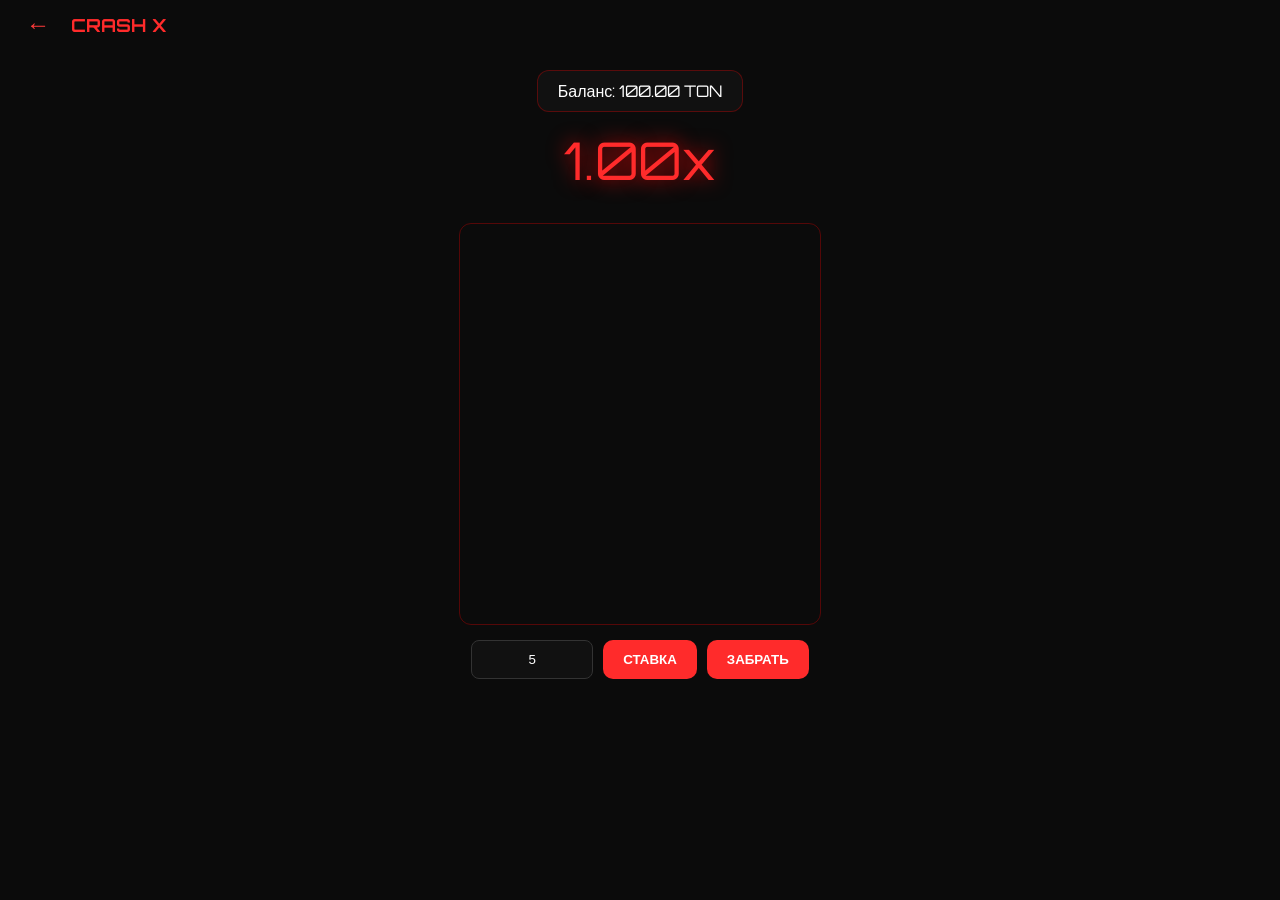
<file: app/crash.html>
<!DOCTYPE html>
<html lang="ru">
<head>
<meta charset="UTF-8">
<meta name="viewport" content="width=device-width, initial-scale=1.0">
<title>Crash Game Pro X</title>
<script src="https://telegram.org/js/telegram-web-app.js"></script>
<link href="https://fonts.googleapis.com/css2?family=Orbitron:wght@600;800&display=swap" rel="stylesheet">
<style>
body { margin:0; background:#0b0b0b; font-family:'Orbitron',sans-serif; color:#fff; overflow:hidden; }
.header { display:flex; align-items:center; padding:10px 20px; gap:15px; }
.back-btn { background:none; border:none; color:#ff3b3b; font-size:24px; cursor:pointer; }
.username { font-weight:bold; font-size:18px; color:#ff2b2b; }
.crash-container { display:flex; flex-direction:column; align-items:center; gap:15px; padding:20px; }

.balance-box { background:#111; padding:10px 20px; border-radius:12px; border:1px solid rgba(255,0,0,0.3);}
.multiplier { font-size:52px; color:#ff2b2b; text-shadow:0 0 20px rgba(255,0,0,0.8); }
.canvas-container { position:relative; width:360px; height:400px; overflow:hidden; border-radius:12px; border:1px solid rgba(255,0,0,0.3); }
canvas { position:absolute; left:0; top:0; }

#rocket { position:absolute; width:90px; left:50%; top:50%; transform:translate(-50%, -50%); z-index:10; pointer-events:none; filter: drop-shadow(0 0 20px rgba(255,50,50,0.7)); display:none; }

.history { display:flex; gap:6px; flex-wrap:wrap; justify-content:center; max-width:360px; }
.history-item { padding:4px 8px; border-radius:6px; font-size:12px; font-weight:bold; }
.h-red{ background:#3a0000; color:#ff4d4d; }
.h-orange{ background:#3a1f00; color:#ff9a2b; }
.h-green{ background:#003a0a; color:#2bff88; }

.bet-box { display:flex; gap:10px; }
.bet-input { width:100px; padding:10px; background:#111; border:1px solid #333; color:white; border-radius:8px; text-align:center; }
.crash-btn { padding:12px 20px; background:#ff2b2b; border:none; border-radius:10px; color:white; font-weight:bold; }

#countdown { position:absolute; top:50%; left:50%; transform:translate(-50%,-50%); font-size:80px; display:none; }
#winScreen { position:absolute; top:0; left:0; width:100%; height:100%; background:rgba(0,0,0,0.9); display:none; flex-direction:column; align-items:center; justify-content:center; z-index:50; }
.explosion { position:absolute; width:20px; height:20px; background:orange; border-radius:50%; }
</style>
</head>
<body>

<div class="app">
  <div class="header">
    <button class="back-btn" onclick="goBack()">←</button>
    <div class="username">CRASH X</div>
  </div>

  <div class="crash-container">
    <div class="balance-box">Баланс: <span id="balance">0</span> TON</div>
    <div class="multiplier" id="multiplier">1.00x</div>
    <div class="history" id="history"></div>

    <div class="canvas-container" id="gameArea">
      <canvas id="graph" width="360" height="400"></canvas>
      <img id="rocket" src="IMG_1059.png">
      <div id="countdown">3</div>

      <div id="winScreen">
        <div style="font-size:28px;margin-bottom:20px;">ВЫ ЗАБРАЛИ</div>
        <img src="IMG_1064.png" style="width:160px;margin-bottom:20px;">
        <div id="winAmount" style="font-size:32px;color:#2bff88;margin-bottom:25px;">0 TON</div>
        <button onclick="closeWinScreen()" class="crash-btn">ПРОДОЛЖИТЬ</button>
      </div>
    </div>

    <div class="bet-box">
      <input class="bet-input" id="bet" value="5">
      <button class="crash-btn" onclick="startCountdown()">СТАВКА</button>
      <button class="crash-btn" onclick="cashOut()">ЗАБРАТЬ</button>
    </div>
  </div>
</div>

<script>
const canvas=document.getElementById("graph");
const ctx=canvas.getContext("2d");
const rocket=document.getElementById("rocket");
const gameArea=document.getElementById("gameArea");

let gameRunning=false;
let animMultiplier=1;
let crashPoint=0;
let betAmount=0;
let points=[];
let cashedOut=false;
let canBet=true;

/* BALANCE */
function getBalance(){ return Number(localStorage.getItem("balance")||100); }
function addBalance(amount){ localStorage.setItem("balance", getBalance()+amount); updateBalanceUI();}
function subtractBalance(amount){ addBalance(-amount);}
function updateBalanceUI(){ document.getElementById("balance").innerText=getBalance().toFixed(2);}
updateBalanceUI();

/* HISTORY */
let crashHistory=[];
function addCrashHistory(value){ crashHistory.push(value); if(crashHistory.length>20) crashHistory.shift(); renderCrashHistory();}
function renderCrashHistory(){
  const historyEl=document.getElementById("history"); historyEl.innerHTML="";
  crashHistory.forEach(v=>{
    const item=document.createElement("div");
    item.classList.add("history-item");
    if(v<1.5)item.classList.add("h-red");
    else if(v<3)item.classList.add("h-orange");
    else item.classList.add("h-green");
    item.innerText=v.toFixed(2)+"x";
    historyEl.appendChild(item);
  });
}

/* COUNTDOWN + одна ставка */
function startCountdown(){
  if(!canBet) return; 
  canBet=false;

  betAmount=Number(document.getElementById("bet").value);
  if(betAmount<=0 || betAmount>getBalance()){ alert("Недостаточно баланса"); canBet=true; return; }
  subtractBalance(betAmount);

  let count=3;
  const cd=document.getElementById("countdown");
  cd.style.display="block";
  cd.innerText=count;

  let interval=setInterval(()=>{
    count--;
    if(count<=0){
      clearInterval(interval);
      cd.style.display="none";
      rocket.style.display="block";
      startGame();
    } else {
      cd.innerText=count;
    }
  },1000);
}

/* GAME */
function generateCrash(){ return Math.pow(1-Math.random(),-1.5); }

function startGame(){
  animMultiplier=1;
  crashPoint=generateCrash();
  points=[];
  gameRunning=true;
  cashedOut=false;
  requestAnimationFrame(animate);
}

function animate(){
  if(!gameRunning) return;

  animMultiplier*=1.007; 
  points.push(animMultiplier);
  if(points.length>canvas.width) points.shift();

  ctx.clearRect(0,0,canvas.width,canvas.height);
  ctx.beginPath();
  ctx.moveTo(0, canvas.height - points[0]*30);
  for(let i=0;i<points.length;i++){
    let x=i*(canvas.width/points.length);
    let y=canvas.height - points[i]*30;
    ctx.lineTo(x,y);
  }
  ctx.strokeStyle="red";
  ctx.lineWidth=3;
  ctx.stroke();

  let stretch = 1 + Math.sin(animMultiplier*2)*0.05;
  let squash = 1 - Math.sin(animMultiplier*2)*0.05;
  let shakeX = (Math.random()-0.5)*4;
  let shakeY = (Math.random()-0.5)*4;

  rocket.style.transform =
    `translate(-50%, -50%) translate(${shakeX}px, ${shakeY}px)
     scale(${stretch}, ${squash}) rotate(${Math.min(animMultiplier*4, 25)}deg)`;

  document.getElementById("multiplier").innerText = animMultiplier.toFixed(2)+"x";

  if(animMultiplier>=crashPoint){
    explode();
    endGame();
    return;
  }

  requestAnimationFrame(animate);
}

/* EXPLOSION */
function explode(){
  rocket.style.display="none";

  for(let i=0;i<25;i++){
    let div=document.createElement("div");
    div.className="explosion";
    div.style.left="50%";
    div.style.top="50%";
    gameArea.appendChild(div);

    let angle=Math.random()*Math.PI*2;
    let speed=Math.random()*5+2;

    let x=0; let y=0;
    function move(){
      x+=Math.cos(angle)*speed;
      y+=Math.sin(angle)*speed;
      div.style.transform=`translate(${x}px,${y}px)`;
      div.style.opacity-=0.03;
      if(div.style.opacity<=0) div.remove();
      else requestAnimationFrame(move);
    }
    div.style.opacity=1;
    move();
  }
}

/* CASH OUT */
function cashOut(){
  if(!gameRunning || cashedOut) return;

  cashedOut=true;
  const win=betAmount*animMultiplier;
  addBalance(win);

  document.getElementById("winAmount").innerText =
    win.toFixed(2) + " TON";

  document.getElementById("winScreen").style.display="flex";
}

/* CLOSE WIN */
function closeWinScreen(){
  document.getElementById("winScreen").style.display="none";
}

/* END GAME */
function endGame(){
  gameRunning=false;
  document.getElementById("multiplier").innerText="CRASH";
  addCrashHistory(animMultiplier);
  canBet=true;
}

/* BACK */
function goBack(){ window.location.href="index.html"; }
</script>

</body>
</html>
</file>
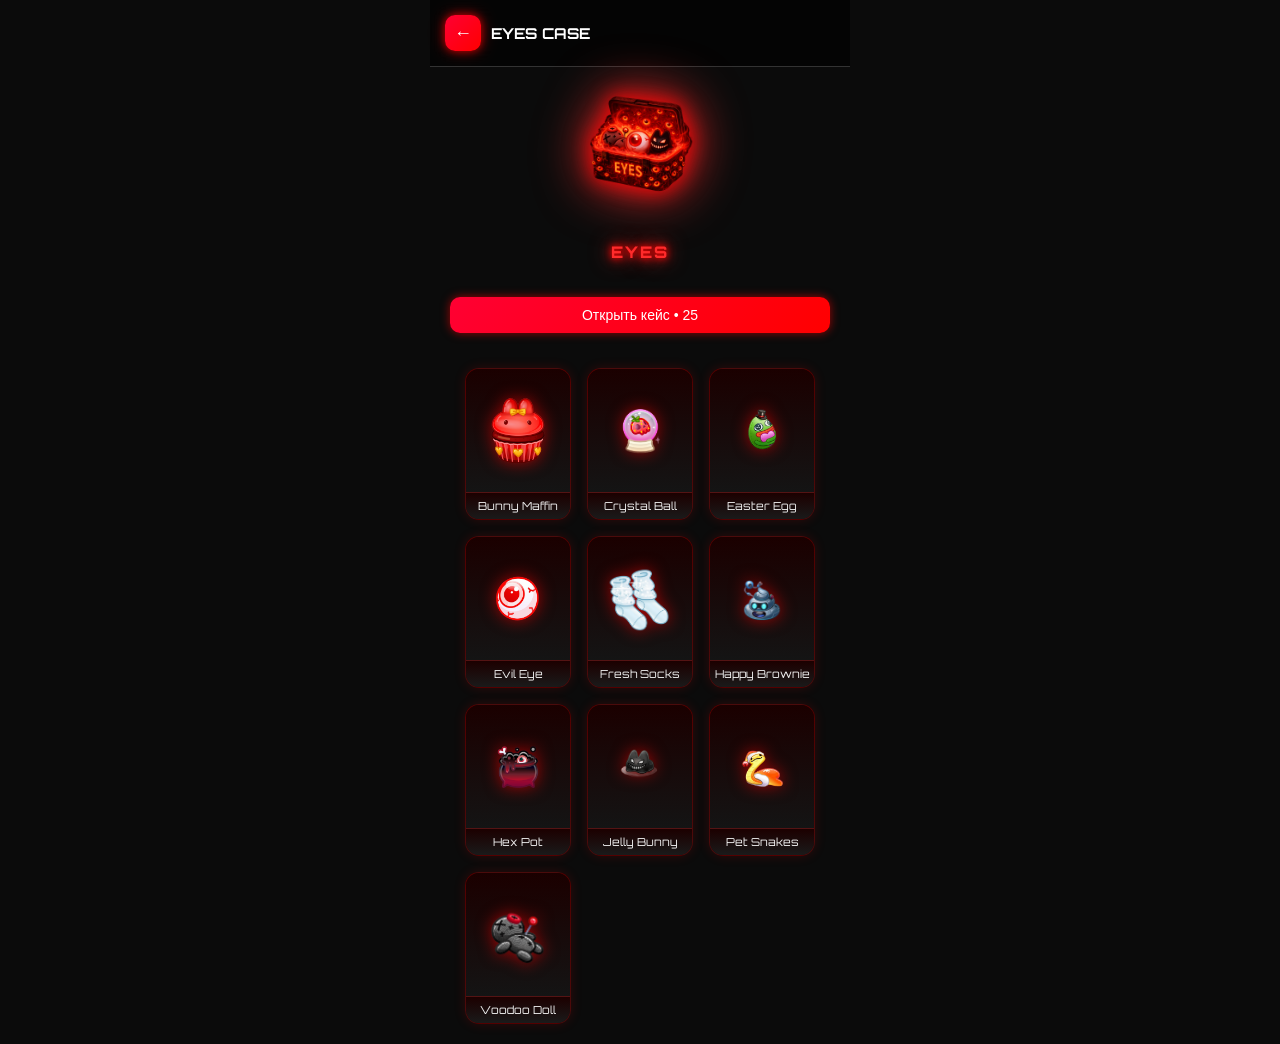
<file: casesscreen/eyes.html>
<!DOCTYPE html>
<html lang="ru">

<head>

<meta charset="UTF-8">
<meta name="viewport" content="width=device-width, initial-scale=1.0">

<title>Eyes Case</title>

<script src="https://telegram.org/js/telegram-web-app.js"></script>

<link rel="stylesheet" href="../style/style.css">

<link href="https://fonts.googleapis.com/css2?family=Orbitron:wght@600;800&display=swap" rel="stylesheet">

<style>

body{
background:#0b0b0b;
font-family:'Orbitron',sans-serif;
color:#fff;
}

/* SCREEN */

.case-screen{
display:flex;
flex-direction:column;
align-items:center;
gap:25px;
padding:20px;
}

/* CASE */

.case-area{
position:relative;
height:120px;
display:flex;
align-items:center;
justify-content:center;
}

.case-open{
transition:0.5s;
}

.case-open.active{
transform:scale(1.4);
opacity:0;
}

/* ROULETTE */

.roulette-container{
position:absolute;
width:100%;
max-width:350px;
overflow:hidden;
border:2px solid #2a0000;
border-radius:10px;
background:#111;
height:90px;
display:none;
box-shadow:0 0 15px rgba(255,0,0,0.25);
}

.pointer{
position:absolute;
top:-10px;
left:50%;
transform:translateX(-50%);
font-size:20px;
color:#ff2b2b;
z-index:5;
}

.roulette{
display:flex;
gap:10px;
padding:10px;
transition:4s cubic-bezier(.1,.7,.1,1);
}

.item{
min-width:70px;
max-width:70px;
height:70px;
background:#1a0000;
border-radius:10px;
display:flex;
align-items:center;
justify-content:center;
border:1px solid rgba(255,0,0,0.25);
box-shadow:0 0 6px rgba(255,0,0,0.2);
}

.item img{
width:55px;
filter:drop-shadow(0 0 5px rgba(255,0,0,0.6));
}

/* NFT GRID */

.case-items{
display:grid;
grid-template-columns:repeat(3,1fr);
gap:16px;
margin-top:10px;
width:100%;
max-width:350px;
}

/* CARD */

.case-item{
background:linear-gradient(180deg,#1a0000,#0f0f0f);
border-radius:14px;
border:1px solid rgba(255,0,0,0.25);
overflow:hidden;
display:flex;
flex-direction:column;
align-items:center;
position:relative;

box-shadow:
0 0 12px rgba(255,0,0,0.15),
inset 0 0 8px rgba(255,0,0,0.1);
}

/* MIRROR SHINE */

.case-item::after{
content:"";
position:absolute;
top:0;
left:-120%;
width:60%;
height:100%;
background:linear-gradient(
120deg,
transparent,
rgba(255,255,255,0.18),
transparent
);
transform:skewX(-20deg);
animation:shine 4s linear infinite;
}

@keyframes shine{

0%{left:-120%;}
60%{left:120%;}
100%{left:120%;}

}

/* IMAGE */

.case-item-img{
padding:14px;
display:flex;
justify-content:center;
align-items:center;
height:95px;
width:100%;
background:linear-gradient(180deg,#1b0000,#141414);
}

.case-item-img img{
width:70px;
filter:drop-shadow(0 0 8px rgba(255,0,0,0.6));
}

/* NAME */

.case-item-name{
width:100%;
background:linear-gradient(180deg,#1c0000,#1a1a1a);
font-size:11px;
padding:6px 4px;
text-align:center;
border-top:1px solid rgba(255,0,0,0.25);
color:#f2f2f2;
}

/* WIN POPUP */

.win-popup{
position:fixed;
top:0;
left:0;
width:100%;
height:100%;
display:flex;
align-items:center;
justify-content:center;
background:rgba(0,0,0,0.88);
backdrop-filter:blur(6px);
opacity:0;
pointer-events:none;
transition:0.25s;
}

.win-popup.active{
opacity:1;
pointer-events:auto;
}

/* BOX */

.win-box{
display:flex;
flex-direction:column;
align-items:center;
gap:18px;
background:linear-gradient(180deg,#160000,#0c0c0c);
padding:32px 28px;
border-radius:18px;
border:1px solid rgba(255,0,0,0.45);
box-shadow:
0 0 40px rgba(255,0,0,0.45),
inset 0 0 15px rgba(255,0,0,0.2);
animation:popupShow .35s ease;
}

.win-title{
font-size:16px;
letter-spacing:1px;
color:#ff3b3b;
text-shadow:0 0 8px rgba(255,0,0,0.6);
}

/* WIN CARD */

.win-card{
width:160px;
display:flex;
flex-direction:column;
align-items:center;
border-radius:14px;
overflow:hidden;
background:linear-gradient(180deg,#1a0000,#101010);
border:1px solid rgba(255,0,0,0.35);
box-shadow:
0 0 30px rgba(255,0,0,0.55),
inset 0 0 10px rgba(255,0,0,0.2);
animation:itemReveal .4s ease;
}

.win-card-img{
width:100%;
height:120px;
display:flex;
align-items:center;
justify-content:center;
background:linear-gradient(180deg,#1b0000,#141414);
}

.win-card-img img{
width:90px;
filter:drop-shadow(0 0 12px rgba(255,0,0,0.9));
}

.win-card-name{
width:100%;
padding:8px;
font-size:12px;
text-align:center;
background:linear-gradient(180deg,#1c0000,#1a1a1a);
border-top:1px solid rgba(255,0,0,0.35);
}

/* BUTTON */

.win-btn{
margin-top:5px;
padding:10px 22px;
background:linear-gradient(180deg,#ff3b3b,#b40000);
border:none;
border-radius:10px;
font-family:'Orbitron',sans-serif;
font-size:12px;
color:white;
cursor:pointer;
box-shadow:0 0 12px rgba(255,0,0,0.7);
transition:.2s;
}

.win-btn:hover{
transform:scale(1.05);
box-shadow:0 0 18px rgba(255,0,0,1);
}

/* ANIMATIONS */

@keyframes popupShow{
0%{transform:scale(.75);opacity:0;}
100%{transform:scale(1);opacity:1;}
}

@keyframes itemReveal{
0%{transform:scale(.6);opacity:0;}
100%{transform:scale(1);opacity:1;}
}

.open-btn:disabled{
opacity:0.5;
cursor:not-allowed;
}

</style>

</head>

<body>

<div class="app">

<div class="header">
<button class="back-btn" onclick="goBack()">←</button>
<div class="username">EYES CASE</div>
</div>

<div class="case-screen">

<div class="case-area">

<img id="caseImg" src="../CasesPhoto/IMG_0788.png" class="case-img case-open">

<div class="roulette-container" id="rouletteContainer">
<div class="pointer">▼</div>
<div class="roulette" id="roulette"></div>
</div>

</div>

<div class="case-title">EYES</div>

<button class="open-btn" id="openBtn" onclick="openCase()">
Открыть кейс • 25
</button>

<div class="case-items">

<div class="case-item"><div class="case-item-img"><img src="../nft/eyes-nft/bunny-maffin.png"></div><div class="case-item-name">Bunny Maffin</div></div>
<div class="case-item"><div class="case-item-img"><img src="../nft/eyes-nft/crystall-ball.png"></div><div class="case-item-name">Crystal Ball</div></div>
<div class="case-item"><div class="case-item-img"><img src="../nft/eyes-nft/easter-egg.png"></div><div class="case-item-name">Easter Egg</div></div>
<div class="case-item"><div class="case-item-img"><img src="../nft/eyes-nft/evil-eye.png"></div><div class="case-item-name">Evil Eye</div></div>
<div class="case-item"><div class="case-item-img"><img src="../nft/eyes-nft/fresh-socks.png"></div><div class="case-item-name">Fresh Socks</div></div>
<div class="case-item"><div class="case-item-img"><img src="../nft/eyes-nft/happy-brownie.png"></div><div class="case-item-name">Happy Brownie</div></div>
<div class="case-item"><div class="case-item-img"><img src="../nft/eyes-nft/hex-potjpg.png"></div><div class="case-item-name">Hex Pot</div></div>
<div class="case-item"><div class="case-item-img"><img src="../nft/eyes-nft/jelly-bunny.png"></div><div class="case-item-name">Jelly Bunny</div></div>
<div class="case-item"><div class="case-item-img"><img src="../nft/eyes-nft/pet-snakes.png"></div><div class="case-item-name">Pet Snakes</div></div>
<div class="case-item"><div class="case-item-img"><img src="../nft/eyes-nft/voodoo-doll.png"></div><div class="case-item-name">Voodoo Doll</div></div>

</div>

</div>

</div>

<div class="win-popup" id="winPopup">

<div class="win-box">

<div class="win-title">YOU WON</div>

<div id="winItem"></div>

<button class="win-btn" onclick="closeWin()">Забрать</button>

</div>

</div>

<script src="../app/app.js"></script>

<script>

const tg = window.Telegram.WebApp
tg.expand()

function goBack(){

if(spinning) return

window.location.href="../index.html"

}

const items=[

{name:"Bunny Maffin",img:"../nft/eyes-nft/bunny-maffin.png"},
{name:"Crystal Ball",img:"../nft/eyes-nft/crystall-ball.png"},
{name:"Easter Egg",img:"../nft/eyes-nft/easter-egg.png"},
{name:"Evil Eye",img:"../nft/eyes-nft/evil-eye.png"},
{name:"Fresh Socks",img:"../nft/eyes-nft/fresh-socks.png"},
{name:"Happy Brownie",img:"../nft/eyes-nft/happy-brownie.png"},
{name:"Hex Pot",img:"../nft/eyes-nft/hex-potjpg.png"},
{name:"Jelly Bunny",img:"../nft/eyes-nft/jelly-bunny.png"},
{name:"Pet Snakes",img:"../nft/eyes-nft/pet-snakes.png"},
{name:"Voodoo Doll",img:"../nft/eyes-nft/voodoo-doll.png"}

]

const casePrice=25
let spinning=false

function openCase(){

if(spinning) return
if(!payForCase(casePrice)) return

spinning=true

const caseImg=document.getElementById("caseImg")
const roulette=document.getElementById("roulette")
const container=document.getElementById("rouletteContainer")
const btn=document.getElementById("openBtn")

btn.disabled=true
caseImg.classList.add("active")

setTimeout(()=>{

container.style.display="block"
roulette.innerHTML=""
roulette.style.transform="translateX(0px)"

for(let i=0;i<50;i++){

const rand=items[Math.floor(Math.random()*items.length)]

const item=document.createElement("div")
item.className="item"

item.innerHTML=`<img src="${rand.img}">`
item.dataset.name=rand.name
item.dataset.img=rand.img

roulette.appendChild(item)

}

const winIndex=35+Math.floor(Math.random()*5)
const offset=winIndex*80

setTimeout(()=>{
roulette.style.transform="translateX(-"+offset+"px)"
},100)

setTimeout(()=>{

const winItem=roulette.children[winIndex].dataset.name
const winImg=roulette.children[winIndex].dataset.img

document.getElementById("winItem").innerHTML = `
<div class="win-card">
<div class="win-card-img">
<img src="${winImg}">
</div>
<div class="win-card-name">
${winItem}
</div>
</div>
`

document.getElementById("winPopup").classList.add("active")

},4200)

},500)

}

function closeWin(){

document.getElementById("winPopup").classList.remove("active")

const caseImg=document.getElementById("caseImg")
const roulette=document.getElementById("roulette")
const container=document.getElementById("rouletteContainer")
const btn=document.getElementById("openBtn")

caseImg.classList.remove("active")
container.style.display="none"
roulette.innerHTML=""

btn.disabled=false
spinning=false

}

</script>

</body>
</html>
</file>
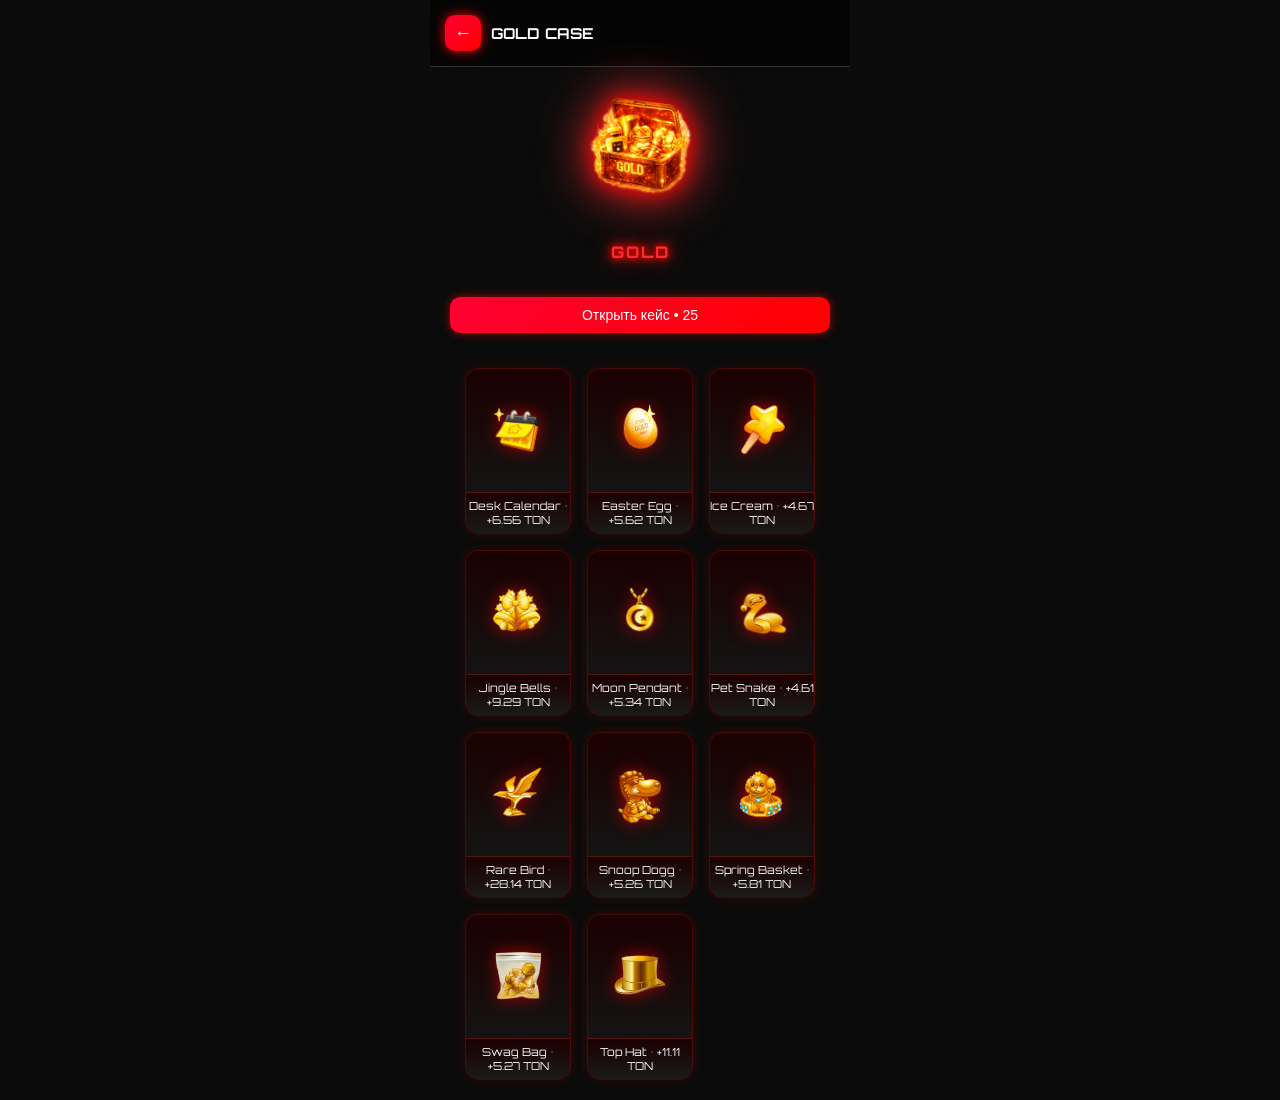
<file: casesscreen/gold.html>
<!DOCTYPE html>
<html lang="ru">

<head>

<meta charset="UTF-8">
<meta name="viewport" content="width=device-width, initial-scale=1.0">

<title>GOLD Case</title>

<script src="https://telegram.org/js/telegram-web-app.js"></script>

<link rel="stylesheet" href="../style/style.css">

<link href="https://fonts.googleapis.com/css2?family=Orbitron:wght@600;800&display=swap" rel="stylesheet">

<style>

body{
background:#0b0b0b;
font-family:'Orbitron',sans-serif;
}

.case-screen{
display:flex;
flex-direction:column;
align-items:center;
gap:25px;
padding:20px;
}

.case-area{
position:relative;
height:120px;
display:flex;
align-items:center;
justify-content:center;
}

.case-open{
transition:0.5s;
}

.case-open.active{
transform:scale(1.4);
opacity:0;
}

.roulette-container{
position:absolute;
width:100%;
max-width:350px;
overflow:hidden;
border:2px solid #2a0000;
border-radius:10px;
background:#111;
height:90px;
display:none;
box-shadow:0 0 15px rgba(255,0,0,0.25);
}

.pointer{
position:absolute;
top:-10px;
left:50%;
transform:translateX(-50%);
font-size:20px;
color:#ff2b2b;
z-index:5;
}

.roulette{
display:flex;
gap:10px;
padding:10px;
transition:4s cubic-bezier(.1,.7,.1,1);
}

.item{
min-width:70px;
max-width:70px;
height:70px;
background:#1a0000;
border-radius:10px;
display:flex;
align-items:center;
justify-content:center;
border:1px solid rgba(255,0,0,0.25);
box-shadow:0 0 6px rgba(255,0,0,0.2);
}

.item img{
width:55px;
filter:drop-shadow(0 0 5px rgba(255,0,0,0.6));
}

.case-items{
display:grid;
grid-template-columns:repeat(3,1fr);
gap:16px;
margin-top:10px;
width:100%;
max-width:350px;
}

.case-item{
background:linear-gradient(180deg,#1a0000,#0f0f0f);
border-radius:14px;
border:1px solid rgba(255,0,0,0.25);
overflow:hidden;
display:flex;
flex-direction:column;
align-items:center;
position:relative;

box-shadow:
0 0 12px rgba(255,0,0,0.15),
inset 0 0 8px rgba(255,0,0,0.1);
}

.case-item::after{
content:"";
position:absolute;
top:0;
left:-120%;
width:60%;
height:100%;
background:linear-gradient(
120deg,
transparent,
rgba(255,255,255,0.18),
transparent
);
transform:skewX(-20deg);
animation:shine 4s linear infinite;
}

@keyframes shine{
0%{ left:-120%; }
60%{ left:120%; }
100%{ left:120%; }
}

.case-item-img{
padding:14px;
display:flex;
justify-content:center;
align-items:center;
height:95px;
width:100%;
background:linear-gradient(180deg,#1b0000,#141414);
}

.case-item-img img{
width:70px;
height:auto;
filter:drop-shadow(0 0 8px rgba(255,0,0,0.6));
}

.case-item-name{
width:100%;
background:linear-gradient(180deg,#1c0000,#1a1a1a);
font-size:11px;
padding:6px 4px;
text-align:center;
border-top:1px solid rgba(255,0,0,0.25);
color:#f2f2f2;
}

.win-popup{
position:fixed;
top:0;
left:0;
width:100%;
height:100%;
background:rgba(0,0,0,0.8);
display:flex;
align-items:center;
justify-content:center;
opacity:0;
pointer-events:none;
transition:0.3s;
}

.win-popup.active{
opacity:1;
pointer-events:auto;
}

.win-box{
background:#111;
border-radius:14px;
padding:30px;
text-align:center;
border:1px solid rgba(255,0,0,0.4);
box-shadow:0 0 20px rgba(255,0,0,0.4);
}

.win-item img{
width:90px;
margin:10px 0;
filter:drop-shadow(0 0 10px rgba(255,0,0,0.8));
}

.open-btn:disabled{
opacity:0.5;
cursor:not-allowed;
}

</style>

</head>

<body>

<div class="app">

<div class="header">

<button class="back-btn" onclick="goBack()">←</button>

<div class="username">
GOLD CASE
</div>

</div>

<div class="case-screen">

<div class="case-area">

<img id="caseImg" src="../CasesPhoto/IMG_0802.png" class="case-img case-open">

<div class="roulette-container" id="rouletteContainer">

<div class="pointer">▼</div>

<div class="roulette" id="roulette"></div>

</div>

</div>

<div class="case-title">
GOLD
</div>

<button class="open-btn" id="openBtn" onclick="openCase()">
Открыть кейс • 25
</button>

<div class="case-items">

<div class="case-item"><div class="case-item-img"><img src="../nft/gold-nft/Desk-Calendar.png"></div><div class="case-item-name">Desk Calendar • +6.56 TON</div></div>
<div class="case-item"><div class="case-item-img"><img src="../nft/gold-nft/Easter-Egg.png"></div><div class="case-item-name">Easter Egg • +5.62 TON</div></div>
<div class="case-item"><div class="case-item-img"><img src="../nft/gold-nft/Ice-Cream.png"></div><div class="case-item-name">Ice Cream • +4.67 TON</div></div>
<div class="case-item"><div class="case-item-img"><img src="../nft/gold-nft/Jingle-Bells.png"></div><div class="case-item-name">Jingle Bells • +9.29 TON</div></div>
<div class="case-item"><div class="case-item-img"><img src="../nft/gold-nft/Moon-Pendant.png"></div><div class="case-item-name">Moon Pendant • +5.34 TON</div></div>
<div class="case-item"><div class="case-item-img"><img src="../nft/gold-nft/Pet-Snake.png"></div><div class="case-item-name">Pet Snake • +4.61 TON</div></div>
<div class="case-item"><div class="case-item-img"><img src="../nft/gold-nft/Rare-Bird.png"></div><div class="case-item-name">Rare Bird • +28.14 TON</div></div>
<div class="case-item"><div class="case-item-img"><img src="../nft/gold-nft/Snoop-Dogg.png"></div><div class="case-item-name">Snoop Dogg • +5.26 TON</div></div>
<div class="case-item"><div class="case-item-img"><img src="../nft/gold-nft/Spring-Basket.png"></div><div class="case-item-name">Spring Basket • +5.81 TON</div></div>
<div class="case-item"><div class="case-item-img"><img src="../nft/gold-nft/Swag-Bag.png"></div><div class="case-item-name">Swag Bag • +5.27 TON</div></div>
<div class="case-item"><div class="case-item-img"><img src="../nft/gold-nft/Top-Hat.png"></div><div class="case-item-name">Top Hat • +11.11 TON</div></div>

</div>

</div>

</div>

<div class="win-popup" id="winPopup">

<div class="win-box">

<div>🎉 Вам выпало</div>

<div class="win-item" id="winItem"></div>

<button class="open-btn" onclick="closeWin()">Забрать</button>

</div>

</div>

<script src="../app/app.js"></script>

<script>

const tg = window.Telegram.WebApp
tg.expand()

function goBack(){

if(spinning){
showNotice("Кейс уже открывается")
return
}

window.location.href="../index.html"

}

const items=[

{name:"Pet Snake",img:"../nft/gold-nft/Pet-Snake.png",weight:7.5},
{name:"Ice Cream",img:"../nft/gold-nft/Ice-Cream.png",weight:7.2},
{name:"Swag Bag",img:"../nft/gold-nft/Swag-Bag.png",weight:6.5},
{name:"Moon Pendant",img:"../nft/gold-nft/Moon-Pendant.png",weight:6.3},
{name:"Snoop Dogg",img:"../nft/gold-nft/Snoop-Dogg.png",weight:6.4},
{name:"Easter Egg",img:"../nft/gold-nft/Easter-Egg.png",weight:5.8},
{name:"Spring Basket",img:"../nft/gold-nft/Spring-Basket.png",weight:5.4},
{name:"Desk Calendar",img:"../nft/gold-nft/Desk-Calendar.png",weight:4.6},
{name:"Jingle Bells",img:"../nft/gold-nft/Jingle-Bells.png",weight:3.2},
{name:"Top Hat",img:"../nft/gold-nft/Top-Hat.png",weight:2.2},
{name:"Rare Bird",img:"../nft/gold-nft/Rare-Bird.png",weight:0.8}

]

function getRandomItem(){

let totalWeight=0

items.forEach(i=>{
totalWeight+=i.weight
})

let random=Math.random()*totalWeight

for(let item of items){

if(random<item.weight){
return item
}

random-=item.weight

}

}

const casePrice=25
let spinning=false

function openCase(){

if(spinning) return
if(!payForCase(casePrice)) return

spinning=true

const caseImg=document.getElementById("caseImg")
const roulette=document.getElementById("roulette")
const container=document.getElementById("rouletteContainer")
const btn=document.getElementById("openBtn")

btn.disabled=true
caseImg.classList.add("active")

setTimeout(()=>{

container.style.display="block"
roulette.innerHTML=""
roulette.style.transform="translateX(0px)"

for(let i=0;i<50;i++){

const rand=getRandomItem()

const item=document.createElement("div")
item.className="item"

item.innerHTML=`<img src="${rand.img}">`
item.dataset.name=rand.name
item.dataset.img=rand.img

roulette.appendChild(item)

}

const winIndex=35+Math.floor(Math.random()*5)
const offset=winIndex*80

setTimeout(()=>{
roulette.style.transform="translateX(-"+offset+"px)"
},100)

setTimeout(()=>{

const winItem=roulette.children[winIndex].dataset.name
const winImg=roulette.children[winIndex].dataset.img

document.getElementById("winItem").innerHTML=
`<img src="${winImg}"><br>${winItem}`

document.getElementById("winPopup").classList.add("active")

},4200)

},500)

}

function closeWin(){

document.getElementById("winPopup").classList.remove("active")

const caseImg=document.getElementById("caseImg")
const roulette=document.getElementById("roulette")
const container=document.getElementById("rouletteContainer")
const btn=document.getElementById("openBtn")

caseImg.classList.remove("active")
container.style.display="none"
roulette.innerHTML=""

btn.disabled=false
spinning=false

}

</script>

</body>
</html>
</file>
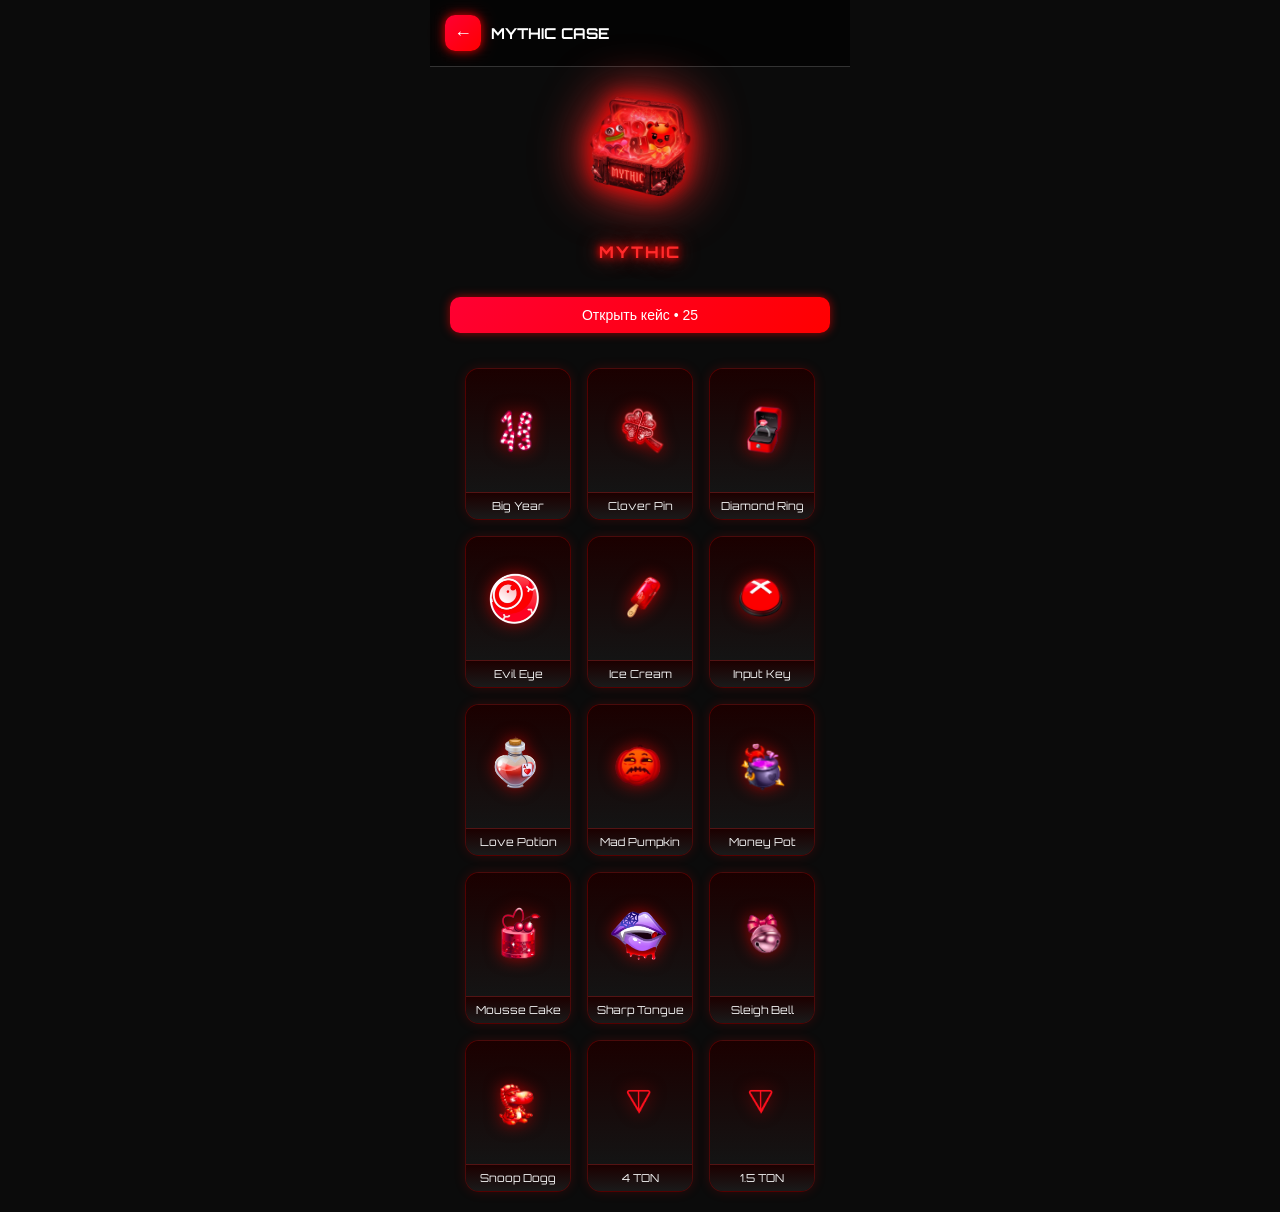
<file: casesscreen/mythic.html>
<!DOCTYPE html>
<html lang="ru">

<head>

<meta charset="UTF-8">
<meta name="viewport" content="width=device-width, initial-scale=1.0">

<title>MYTHIC Case</title>

<script src="https://telegram.org/js/telegram-web-app.js"></script>

<link rel="stylesheet" href="../style/style.css">

<link href="https://fonts.googleapis.com/css2?family=Orbitron:wght@600;800&display=swap" rel="stylesheet">

<style>

body{
background:#0b0b0b;
font-family:'Orbitron',sans-serif;
}

/* SCREEN */

.case-screen{
display:flex;
flex-direction:column;
align-items:center;
gap:25px;
padding:20px;
}

/* CASE */

.case-area{
position:relative;
height:120px;
display:flex;
align-items:center;
justify-content:center;
}

.case-open{
transition:0.5s;
}

.case-open.active{
transform:scale(1.4);
opacity:0;
}

/* ROULETTE */

.roulette-container{
position:absolute;
width:100%;
max-width:350px;
overflow:hidden;
border:2px solid #2a0000;
border-radius:10px;
background:#111;
height:90px;
display:none;
box-shadow:0 0 15px rgba(255,0,0,0.25);
}

.pointer{
position:absolute;
top:-10px;
left:50%;
transform:translateX(-50%);
font-size:20px;
color:#ff2b2b;
z-index:5;
}

.roulette{
display:flex;
gap:10px;
padding:10px;
transition:4s cubic-bezier(.1,.7,.1,1);
}

.item{
min-width:70px;
max-width:70px;
height:70px;
background:#1a0000;
border-radius:10px;
display:flex;
align-items:center;
justify-content:center;
border:1px solid rgba(255,0,0,0.25);
box-shadow:0 0 6px rgba(255,0,0,0.2);
}

.item img{
width:55px;
filter:drop-shadow(0 0 5px rgba(255,0,0,0.6));
}

/* NFT GRID */

.case-items{
display:grid;
grid-template-columns:repeat(3,1fr);
gap:16px;
margin-top:10px;
width:100%;
max-width:350px;
}

/* CARD */

.case-item{
background:linear-gradient(180deg,#1a0000,#0f0f0f);
border-radius:14px;
border:1px solid rgba(255,0,0,0.25);
overflow:hidden;
display:flex;
flex-direction:column;
align-items:center;
position:relative;

box-shadow:
0 0 12px rgba(255,0,0,0.15),
inset 0 0 8px rgba(255,0,0,0.1);
}

/* AUTO MIRROR SHINE */

.case-item::after{
content:"";
position:absolute;
top:0;
left:-120%;
width:60%;
height:100%;
background:linear-gradient(
120deg,
transparent,
rgba(255,255,255,0.18),
transparent
);
transform:skewX(-20deg);
animation:shine 4s linear infinite;
}

@keyframes shine{

0%{ left:-120%; }
60%{ left:120%; }
100%{ left:120%; }

}

/* IMAGE */

.case-item-img{
padding:14px;
display:flex;
justify-content:center;
align-items:center;
height:95px;
width:100%;
background:linear-gradient(180deg,#1b0000,#141414);
}

.case-item-img img{
width:70px;
height:auto;
filter:drop-shadow(0 0 8px rgba(255,0,0,0.6));
}

/* NAME */

.case-item-name{
width:100%;
background:linear-gradient(180deg,#1c0000,#1a1a1a);
font-size:11px;
padding:6px 4px;
text-align:center;
border-top:1px solid rgba(255,0,0,0.25);
color:#f2f2f2;
}

/* WIN POPUP */

.win-popup{
position:fixed;
top:0;
left:0;
width:100%;
height:100%;
background:rgba(0,0,0,0.8);
display:flex;
align-items:center;
justify-content:center;
opacity:0;
pointer-events:none;
transition:0.3s;
}

.win-popup.active{
opacity:1;
pointer-events:auto;
}

.win-box{
background:#111;
border-radius:14px;
padding:30px;
text-align:center;
border:1px solid rgba(255,0,0,0.4);
box-shadow:0 0 20px rgba(255,0,0,0.4);
}

.win-item img{
width:90px;
margin:10px 0;
filter:drop-shadow(0 0 10px rgba(255,0,0,0.8));
}

.open-btn:disabled{
opacity:0.5;
cursor:not-allowed;
}

</style>

</head>

<body>

<div class="app">

<div class="header">

<button class="back-btn" onclick="goBack()">←</button>

<div class="username">
MYTHIC CASE
</div>

</div>

<div class="case-screen">

<div class="case-area">

<img id="caseImg" src="../CasesPhoto/image.png" class="case-img case-open">

<div class="roulette-container" id="rouletteContainer">

<div class="pointer">▼</div>

<div class="roulette" id="roulette"></div>

</div>

</div>

<div class="case-title">
MYTHIC
</div>

<button class="open-btn" id="openBtn" onclick="openCase()">
Открыть кейс • 25
</button>

<div class="case-items">

<div class="case-item"><div class="case-item-img"><img src="../nft/eyes-mythic-drop/Big-Year.png"></div><div class="case-item-name">Big Year</div></div>
<div class="case-item"><div class="case-item-img"><img src="../nft/eyes-mythic-drop/Clover-Pin.png"></div><div class="case-item-name">Clover Pin</div></div>
<div class="case-item"><div class="case-item-img"><img src="../nft/eyes-mythic-drop/Diamond-Ring.png"></div><div class="case-item-name">Diamond Ring</div></div>
<div class="case-item"><div class="case-item-img"><img src="../nft/eyes-mythic-drop/Evil-Eye.png"></div><div class="case-item-name">Evil Eye</div></div>
<div class="case-item"><div class="case-item-img"><img src="../nft/eyes-mythic-drop/Ice-Cream.png"></div><div class="case-item-name">Ice Cream</div></div>
<div class="case-item"><div class="case-item-img"><img src="../nft/eyes-mythic-drop/Input-Key.png"></div><div class="case-item-name">Input Key</div></div>
<div class="case-item"><div class="case-item-img"><img src="../nft/eyes-mythic-drop/Love-Potion.png"></div><div class="case-item-name">Love Potion</div></div>
<div class="case-item"><div class="case-item-img"><img src="../nft/eyes-mythic-drop/Mad-Pumpkin.png"></div><div class="case-item-name">Mad Pumpkin</div></div>
<div class="case-item"><div class="case-item-img"><img src="../nft/eyes-mythic-drop/Money-Pot.png"></div><div class="case-item-name">Money Pot</div></div>
<div class="case-item"><div class="case-item-img"><img src="../nft/eyes-mythic-drop/Mousse-Cake.png"></div><div class="case-item-name">Mousse Cake</div></div>
<div class="case-item"><div class="case-item-img"><img src="../nft/eyes-mythic-drop/Sharp-Tongue.png"></div><div class="case-item-name">Sharp Tongue</div></div>
<div class="case-item"><div class="case-item-img"><img src="../nft/eyes-mythic-drop/Sleigh-Bell.png"></div><div class="case-item-name">Sleigh Bell</div></div>
<div class="case-item"><div class="case-item-img"><img src="../nft/eyes-mythic-drop/Snoop-Dogg.png"></div><div class="case-item-name">Snoop Dogg</div></div>

<div class="case-item"><div class="case-item-img"><img src="../nft/eyes-mythic-drop/AA91F33F-9FED-4F7E-B660-578A4AB4F015.png"></div><div class="case-item-name">4 TON</div></div>
<div class="case-item"><div class="case-item-img"><img src="../nft/eyes-mythic-drop/AA91F33F-9FED-4F7E-B660-578A4AB4F015.png"></div><div class="case-item-name">1.5 TON</div></div>

</div>

</div>

</div>

<div class="win-popup" id="winPopup">

<div class="win-box">

<div>🎉 Вам выпало</div>

<div class="win-item" id="winItem"></div>

<button class="open-btn" onclick="closeWin()">Забрать</button>

</div>

</div>

<script src="../app/app.js"></script>

<script>

const tg = window.Telegram.WebApp
tg.expand()

function goBack(){

if(spinning){
showNotice("Кейс уже открывается")
return
}

window.location.href="../index.html"

}

const items=[

{name:"Big Year",img:"../nft/eyes-mythic-drop/Big-Year.png"},
{name:"Clover Pin",img:"../nft/eyes-mythic-drop/Clover-Pin.png"},
{name:"Diamond Ring",img:"../nft/eyes-mythic-drop/Diamond-Ring.png"},
{name:"Evil Eye",img:"../nft/eyes-mythic-drop/Evil-Eye.png"},
{name:"Ice Cream",img:"../nft/eyes-mythic-drop/Ice-Cream.png"},
{name:"Input Key",img:"../nft/eyes-mythic-drop/Input-Key.png"},
{name:"Love Potion",img:"../nft/eyes-mythic-drop/Love-Potion.png"},
{name:"Mad Pumpkin",img:"../nft/eyes-mythic-drop/Mad-Pumpkin.png"},
{name:"Money Pot",img:"../nft/eyes-mythic-drop/Money-Pot.png"},
{name:"Mousse Cake",img:"../nft/eyes-mythic-drop/Mousse-Cake.png"},
{name:"Sharp Tongue",img:"../nft/eyes-mythic-drop/Sharp-Tongue.png"},
{name:"Sleigh Bell",img:"../nft/eyes-mythic-drop/Sleigh-Bell.png"},
{name:"Snoop Dogg",img:"../nft/eyes-mythic-drop/Snoop-Dogg.png"},

{name:"4 TON",img:"../nft/eyes-mythic-drop/AA91F33F-9FED-4F7E-B660-578A4AB4F015.png"},
{name:"1.5 TON",img:"../nft/eyes-mythic-drop/AA91F33F-9FED-4F7E-B660-578A4AB4F015.png"}

]

const casePrice=25
let spinning=false

function openCase(){

if(spinning) return
if(!payForCase(casePrice)) return

spinning=true

const caseImg=document.getElementById("caseImg")
const roulette=document.getElementById("roulette")
const container=document.getElementById("rouletteContainer")
const btn=document.getElementById("openBtn")

btn.disabled=true
caseImg.classList.add("active")

setTimeout(()=>{

container.style.display="block"
roulette.innerHTML=""
roulette.style.transform="translateX(0px)"

for(let i=0;i<50;i++){

const rand=items[Math.floor(Math.random()*items.length)]

const item=document.createElement("div")
item.className="item"

item.innerHTML=`<img src="${rand.img}">`
item.dataset.name=rand.name
item.dataset.img=rand.img

roulette.appendChild(item)

}

const winIndex=35+Math.floor(Math.random()*5)
const offset=winIndex*80

setTimeout(()=>{
roulette.style.transform="translateX(-"+offset+"px)"
},100)

setTimeout(()=>{

const winItem=roulette.children[winIndex].dataset.name
const winImg=roulette.children[winIndex].dataset.img

document.getElementById("winItem").innerHTML=
`<img src="${winImg}"><br>${winItem}`

document.getElementById("winPopup").classList.add("active")

},4200)

},500)

}

function closeWin(){

document.getElementById("winPopup").classList.remove("active")

const caseImg=document.getElementById("caseImg")
const roulette=document.getElementById("roulette")
const container=document.getElementById("rouletteContainer")
const btn=document.getElementById("openBtn")

caseImg.classList.remove("active")
container.style.display="none"
roulette.innerHTML=""

btn.disabled=false
spinning=false

}

</script>

</body>
</html>
</file>
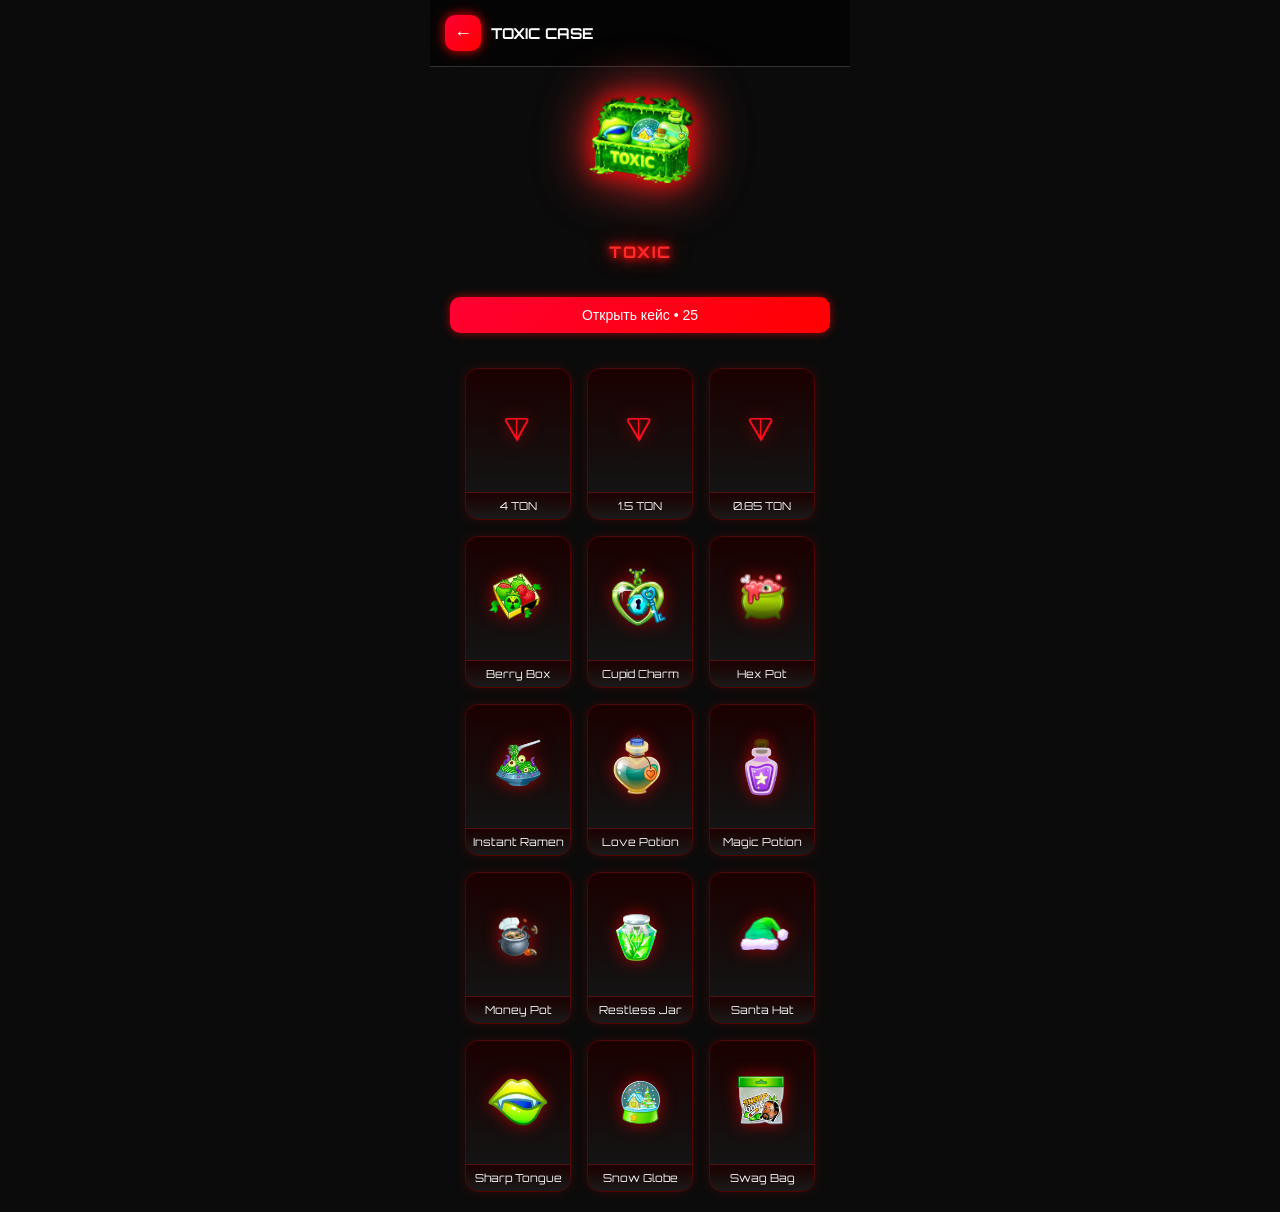
<file: casesscreen/toxic.html>
<!DOCTYPE html>
<html lang="ru">

<head>

<meta charset="UTF-8">
<meta name="viewport" content="width=device-width, initial-scale=1.0">

<title>TOXIC Case</title>

<script src="https://telegram.org/js/telegram-web-app.js"></script>

<link rel="stylesheet" href="../style/style.css">

<link href="https://fonts.googleapis.com/css2?family=Orbitron:wght@600;800&display=swap" rel="stylesheet">

<style>

body{
background:#0b0b0b;
font-family:'Orbitron',sans-serif;
}

.case-screen{
display:flex;
flex-direction:column;
align-items:center;
gap:25px;
padding:20px;
}

.case-area{
position:relative;
height:120px;
display:flex;
align-items:center;
justify-content:center;
}

.case-open{
transition:0.5s;
}

.case-open.active{
transform:scale(1.4);
opacity:0;
}

.roulette-container{
position:absolute;
width:100%;
max-width:350px;
overflow:hidden;
border:2px solid #2a0000;
border-radius:10px;
background:#111;
height:90px;
display:none;
box-shadow:0 0 15px rgba(255,0,0,0.25);
}

.pointer{
position:absolute;
top:-10px;
left:50%;
transform:translateX(-50%);
font-size:20px;
color:#ff2b2b;
z-index:5;
}

.roulette{
display:flex;
gap:10px;
padding:10px;
transition:4s cubic-bezier(.1,.7,.1,1);
}

.item{
min-width:70px;
max-width:70px;
height:70px;
background:#1a0000;
border-radius:10px;
display:flex;
align-items:center;
justify-content:center;
border:1px solid rgba(255,0,0,0.25);
box-shadow:0 0 6px rgba(255,0,0,0.2);
}

.item img{
width:55px;
filter:drop-shadow(0 0 5px rgba(255,0,0,0.6));
}

.case-items{
display:grid;
grid-template-columns:repeat(3,1fr);
gap:16px;
margin-top:10px;
width:100%;
max-width:350px;
}

.case-item{
background:linear-gradient(180deg,#1a0000,#0f0f0f);
border-radius:14px;
border:1px solid rgba(255,0,0,0.25);
overflow:hidden;
display:flex;
flex-direction:column;
align-items:center;
position:relative;
box-shadow:0 0 12px rgba(255,0,0,0.15), inset 0 0 8px rgba(255,0,0,0.1);
}

.case-item-img{
padding:14px;
display:flex;
justify-content:center;
align-items:center;
height:95px;
width:100%;
background:linear-gradient(180deg,#1b0000,#141414);
}

.case-item-img img{
width:70px;
height:auto;
filter:drop-shadow(0 0 8px rgba(255,0,0,0.6));
}

.case-item-name{
width:100%;
background:linear-gradient(180deg,#1c0000,#1a1a1a);
font-size:11px;
padding:6px 4px;
text-align:center;
border-top:1px solid rgba(255,0,0,0.25);
color:#f2f2f2;
}

.win-popup{
position:fixed;
top:0;
left:0;
width:100%;
height:100%;
background:rgba(0,0,0,0.8);
display:flex;
align-items:center;
justify-content:center;
opacity:0;
pointer-events:none;
transition:0.3s;
}

.win-popup.active{
opacity:1;
pointer-events:auto;
}

.win-box{
background:#111;
border-radius:14px;
padding:30px;
text-align:center;
border:1px solid rgba(255,0,0,0.4);
box-shadow:0 0 20px rgba(255,0,0,0.4);
}

.win-item img{
width:90px;
margin:10px 0;
filter:drop-shadow(0 0 10px rgba(255,0,0,0.8));
}

.open-btn:disabled{
opacity:0.5;
cursor:not-allowed;
}

</style>

</head>

<body>

<div class="app">

<div class="header">

<button class="back-btn" onclick="goBack()">←</button>

<div class="username">
TOXIC CASE
</div>

</div>

<div class="case-screen">

<div class="case-area">

<img id="caseImg" src="../CasesPhoto/IMG_0833.png" class="case-img case-open">

<div class="roulette-container" id="rouletteContainer">

<div class="pointer">▼</div>

<div class="roulette" id="roulette"></div>

</div>

</div>

<div class="case-title">
TOXIC
</div>

<button class="open-btn" id="openBtn" onclick="openCase()">
Открыть кейс • 25
</button>

<div class="case-items">

<!-- TON -->

<div class="case-item"><div class="case-item-img"><img src="../nft/eyes-mythic-drop/AA91F33F-9FED-4F7E-B660-578A4AB4F015.png"></div><div class="case-item-name">4 TON</div></div>
<div class="case-item"><div class="case-item-img"><img src="../nft/eyes-mythic-drop/AA91F33F-9FED-4F7E-B660-578A4AB4F015.png"></div><div class="case-item-name">1.5 TON</div></div>
<div class="case-item"><div class="case-item-img"><img src="../nft/eyes-mythic-drop/AA91F33F-9FED-4F7E-B660-578A4AB4F015.png"></div><div class="case-item-name">0.85 TON</div></div>

<!-- NFT -->

<div class="case-item"><div class="case-item-img"><img src="../nft/toxic-nft/Berry-Box.png"></div><div class="case-item-name">Berry Box</div></div>
<div class="case-item"><div class="case-item-img"><img src="../nft/toxic-nft/Cupid-Charm.png"></div><div class="case-item-name">Cupid Charm</div></div>
<div class="case-item"><div class="case-item-img"><img src="../nft/toxic-nft/Hex-Pot.png"></div><div class="case-item-name">Hex Pot</div></div>
<div class="case-item"><div class="case-item-img"><img src="../nft/toxic-nft/Instant-Ramen.png"></div><div class="case-item-name">Instant Ramen</div></div>
<div class="case-item"><div class="case-item-img"><img src="../nft/toxic-nft/Love-Potion.png"></div><div class="case-item-name">Love Potion</div></div>
<div class="case-item"><div class="case-item-img"><img src="../nft/toxic-nft/Magic-Potion.png"></div><div class="case-item-name">Magic Potion</div></div>
<div class="case-item"><div class="case-item-img"><img src="../nft/toxic-nft/Money-Pot.png"></div><div class="case-item-name">Money Pot</div></div>
<div class="case-item"><div class="case-item-img"><img src="../nft/toxic-nft/Restless-Jar.png"></div><div class="case-item-name">Restless Jar</div></div>
<div class="case-item"><div class="case-item-img"><img src="../nft/toxic-nft/Santa-Hat.png"></div><div class="case-item-name">Santa Hat</div></div>
<div class="case-item"><div class="case-item-img"><img src="../nft/toxic-nft/Sharp-Tongue.png"></div><div class="case-item-name">Sharp Tongue</div></div>
<div class="case-item"><div class="case-item-img"><img src="../nft/toxic-nft/Snow-Globe.png"></div><div class="case-item-name">Snow Globe</div></div>
<div class="case-item"><div class="case-item-img"><img src="../nft/toxic-nft/Swag-Bag.png"></div><div class="case-item-name">Swag Bag</div></div>

</div>

</div>

</div>

<div class="win-popup" id="winPopup">

<div class="win-box">

<div>🎉 Вам выпало</div>

<div class="win-item" id="winItem"></div>

<button class="open-btn" onclick="closeWin()">Забрать</button>

</div>

</div>

<script src="../app/app.js"></script>

<script>

const tg = window.Telegram.WebApp
tg.expand()

function goBack(){

if(spinning){
showNotice("Кейс уже открывается")
return
}

window.location.href="../index.html"

}

/* ДОБАВЛЕНЫ ШАНСЫ (TON ЧАЩЕ NFT) */

const items=[

{name:"Cupid Charm",img:"../nft/toxic-nft/Cupid-Charm.png",weight:0.1},
{name:"Money Pot",img:"../nft/toxic-nft/Money-Pot.png",weight:2},
{name:"Santa Hat",img:"../nft/toxic-nft/Santa-Hat.png",weight:2},

{name:"Magic Potion",img:"../nft/toxic-nft/Magic-Potion.png",weight:4},
{name:"Sharp Tongue",img:"../nft/toxic-nft/Sharp-Tongue.png",weight:5},
{name:"Hex Pot",img:"../nft/toxic-nft/Hex-Pot.png",weight:6},

{name:"Berry Box",img:"../nft/toxic-nft/Berry-Box.png",weight:7},
{name:"Love Potion",img:"../nft/toxic-nft/Love-Potion.png",weight:8},
{name:"Snow Globe",img:"../nft/toxic-nft/Snow-Globe.png",weight:9},

{name:"Instant Ramen",img:"../nft/toxic-nft/Instant-Ramen.png",weight:10},
{name:"Restless Jar",img:"../nft/toxic-nft/Restless-Jar.png",weight:11},
{name:"Swag Bag",img:"../nft/toxic-nft/Swag-Bag.png",weight:12},

{name:"4 TON",img:"../nft/eyes-mythic-drop/AA91F33F-9FED-4F7E-B660-578A4AB4F015.png",weight:25},
{name:"1.5 TON",img:"../nft/eyes-mythic-drop/AA91F33F-9FED-4F7E-B660-578A4AB4F015.png",weight:35},
{name:"0.85 TON",img:"../nft/eyes-mythic-drop/AA91F33F-9FED-4F7E-B660-578A4AB4F015.png",weight:45}

]

const casePrice=25
let spinning=false

function getRandomItem(){

let totalWeight=0
items.forEach(i=>totalWeight+=i.weight)

let random=Math.random()*totalWeight

for(let item of items){

if(random<item.weight) return item
random-=item.weight

}

}

function openCase(){

if(spinning) return
if(!payForCase(casePrice)) return

spinning=true

const caseImg=document.getElementById("caseImg")
const roulette=document.getElementById("roulette")
const container=document.getElementById("rouletteContainer")
const btn=document.getElementById("openBtn")

btn.disabled=true
caseImg.classList.add("active")

setTimeout(()=>{

container.style.display="block"
roulette.innerHTML=""
roulette.style.transform="translateX(0px)"

for(let i=0;i<50;i++){

const rand=getRandomItem()

const item=document.createElement("div")
item.className="item"

item.innerHTML=`<img src="${rand.img}">`
item.dataset.name=rand.name
item.dataset.img=rand.img

roulette.appendChild(item)

}

const winIndex=35+Math.floor(Math.random()*5)
const offset=winIndex*80

setTimeout(()=>{
roulette.style.transform="translateX(-"+offset+"px)"
},100)

setTimeout(()=>{

const winItem=roulette.children[winIndex].dataset.name
const winImg=roulette.children[winIndex].dataset.img

document.getElementById("winItem").innerHTML=
`<img src="${winImg}"><br>${winItem}`

document.getElementById("winPopup").classList.add("active")

},4200)

},500)

}

function closeWin(){

document.getElementById("winPopup").classList.remove("active")

const caseImg=document.getElementById("caseImg")
const roulette=document.getElementById("roulette")
const container=document.getElementById("rouletteContainer")
const btn=document.getElementById("openBtn")

caseImg.classList.remove("active")
container.style.display="none"
roulette.innerHTML=""

btn.disabled=false
spinning=false

}

</script>

</body>
</html>
</file>
<file: style/style.css>
body{
margin:0;
font-family:Arial, sans-serif;
background: radial-gradient(circle at top, #2b0f0f, #0b0b0b);
color:white;

/* центрируем интерфейс */
display:flex;
justify-content:center;
}

/* контейнер приложения */

.app{
width:100%;
max-width:420px;
min-height:100vh;
}

/* HEADER */

.header{
display:flex;
align-items:center;
padding:15px;
background:rgba(0,0,0,0.6);
backdrop-filter: blur(10px);
border-bottom:1px solid #333;
}

.avatar{
width:40px;
height:40px;
border-radius:50%;
margin-right:10px;
border:2px solid #555;
}

.username{
font-size:15px;
font-weight:bold;
}

/* CASE GRID */

.container{
padding:20px;

display:grid;
grid-template-columns: repeat(2, 1fr);
gap:16px;
}

/* CASE CARD */

.case{
background:linear-gradient(145deg,#1b1b1b,#111);
border-radius:16px;
padding:16px;
text-align:center;
border:1px solid #333;
box-shadow:0 0 20px rgba(0,0,0,0.7);
}

/* CASE IMAGE */

.case-img{
width:100%;
max-width:110px;

animation: floatCase 4s ease-in-out infinite;

filter:
drop-shadow(0 0 10px #ff0000)
drop-shadow(0 0 25px #ff2b2b);
}

/* АНИМАЦИЯ */

@keyframes floatCase{

0%{
transform: translateY(0px) rotate(-2deg);
}

50%{
transform: translateY(-14px) rotate(2deg);
}

100%{
transform: translateY(0px) rotate(-2deg);
}

}

/* CASE TITLE */

.case-title{
font-family:'Orbitron', sans-serif;
font-size:16px;
margin:10px 0;
font-weight:800;
letter-spacing:2px;

color:#ff2b2b;

text-shadow:
0 0 6px #ff0000,
0 0 12px #ff0000,
0 0 22px #ff3c3c;
}

/* BUTTON */

.open-btn{
width:100%;

background:linear-gradient(135deg,#ff0033,#ff0000);
border:none;
padding:10px;
border-radius:10px;
color:white;
font-size:14px;
cursor:pointer;

box-shadow:0 0 10px rgba(255,0,0,0.6);
}

.open-btn:active{
transform:scale(0.96);
}

/* DISABLED CASE */

.case-disabled{
opacity:0.45;
}

.dev-text{
font-size:12px;
color:#aaa;
}

/* NAVIGATION */

.nav{
position:fixed;
bottom:0;
width:100%;
max-width:420px;

background:rgba(0,0,0,0.7);
backdrop-filter: blur(10px);

display:flex;
justify-content:space-around;

padding:12px 0;

border-top:1px solid #333;
}

.nav button{
background:none;
border:none;
color:white;
font-size:13px;
cursor:pointer;
}

.disabled{
opacity:0.4;
}

/* BACK BUTTON */

.back-btn{

width:36px;
height:36px;

display:flex;
align-items:center;
justify-content:center;

background:linear-gradient(135deg,#ff0033,#ff0000);

border:none;
border-radius:10px;

color:white;
font-size:18px;

cursor:pointer;

margin-right:10px;

box-shadow:
0 0 8px rgba(255,0,0,0.7),
0 0 16px rgba(255,0,0,0.4);

transition:0.2s;

}

.back-btn:active{
transform:scale(0.92);
}

/* ========================= */
/* CASE OPEN AREA */
/* ========================= */

.case-area{

position:relative;

width:100%;
max-width:260px;

height:160px;

display:flex;
align-items:center;
justify-content:center;

}

/* ========================= */
/* CASE OPEN ANIMATION */
/* ========================= */

.case-open{
transition:0.7s ease;
}

.case-open.active{

transform:scale(1.6);

opacity:0;

filter:
brightness(1.6)
drop-shadow(0 0 20px red)
drop-shadow(0 0 40px red);

}

/* ========================= */
/* ROULETTE */
/* ========================= */

.roulette-container{

position:absolute;

width:100%;
height:90px;

overflow:hidden;

border-radius:12px;

border:2px solid #333;

background:#111;

display:none;

}

/* рулетка */

.roulette{

display:flex;

gap:10px;

padding:10px;

transition:3.2s cubic-bezier(.08,.7,.1,1);

}

/* ITEM */

.item{

min-width:70px;
height:70px;

background:#1a1a1a;

border-radius:10px;

display:flex;
align-items:center;
justify-content:center;

font-size:11px;

border:1px solid #333;

color:white;

}

/* ========================= */
/* DROP POINTER */
/* ========================= */

.pointer{

position:absolute;

top:-14px;

left:50%;

transform:translateX(-50%);

font-size:22px;

color:red;

text-shadow:
0 0 10px red,
0 0 20px red;

z-index:2;

}

/* ========================= */
/* WIN POPUP */
/* ========================= */

.win-popup{

position:fixed;

top:0;
left:0;

width:100%;
height:100%;

background:rgba(0,0,0,0.8);

display:flex;

align-items:center;
justify-content:center;

opacity:0;
pointer-events:none;

transition:0.3s;

}

.win-popup.active{

opacity:1;
pointer-events:auto;

}

.win-card{

background:#111;

padding:25px;

border-radius:16px;

text-align:center;

border:1px solid #333;

box-shadow:
0 0 20px rgba(255,0,0,0.4);

}

.win-item{

font-size:18px;
margin:15px 0;

color:#ff2b2b;

font-family:'Orbitron';

}

.claim-btn{

background:linear-gradient(135deg,#ff0033,#ff0000);

border:none;

padding:10px 20px;

border-radius:10px;

color:white;

font-size:14px;

cursor:pointer;

}

/* NAV ICONS */

.nav-btn{
display:flex;
flex-direction:column;
align-items:center;
gap:4px;
font-size:11px;
}

.nav-icon{
width:22px;
height:22px;

fill:white;

filter:
drop-shadow(0 0 4px #ff0000)
drop-shadow(0 0 8px #ff2b2b);
}

.nav-btn:active .nav-icon{

filter:
drop-shadow(0 0 6px #ff0000)
drop-shadow(0 0 14px #ff2b2b);

transform:scale(0.9);

}

.nav-btn span{
font-size:11px;
}

/* INVENTORY GRID */

.inventory-grid{
display:grid;
grid-template-columns:repeat(3,1fr);
gap:12px;
}

.inventory-item{
background:#141414;
border:1px solid #333;
border-radius:10px;
padding:10px;
text-align:center;
}

.inventory-img{
width:100%;
border-radius:6px;

margin-bottom:4px;

filter:
drop-shadow(0 0 6px #ff0000)
drop-shadow(0 0 12px #ff2b2b);
}

.inventory-name{
margin-top:12px;
font-size:10px;
color:#aaa;

line-height:1.2;

text-align:center;

padding-top:6px;
border-top:1px solid #222;
}

/* TESTER POPUP */

.tester-popup{

position:fixed;
top:0;
left:0;
width:100%;
height:100%;

background:rgba(0,0,0,0.8);

display:flex;
align-items:center;
justify-content:center;

opacity:0;
pointer-events:none;

transition:.3s;

}

.tester-popup.active{

opacity:1;
pointer-events:auto;

}

.tester-box{

background:#111;
border:1px solid #333;
border-radius:14px;

padding:25px;
width:250px;

text-align:center;

}

.tester-title{

font-family:'Orbitron';
margin-bottom:15px;

}

.tester-box input{

width:100%;
padding:10px;

background:#1a1a1a;
border:1px solid #333;
border-radius:8px;

color:white;

margin-bottom:15px;

}

.tester-close{

margin-top:10px;

background:none;
border:none;

color:#aaa;
font-size:13px;

cursor:pointer;

}

/* =========================
   PROFILE
========================= */

.profile{
display:flex;
flex-direction:column;
align-items:center;
padding:30px 20px;
gap:20px;
}

.profile-avatar{
width:90px;
height:90px;
border-radius:50%;
border:3px solid #ff2b2b;
box-shadow:0 0 15px rgba(255,0,0,0.6);
object-fit:cover;
}

.profile-name{
font-size:18px;
font-weight:bold;
}

/* =========================
   STATS
========================= */

.stats{
width:100%;
display:grid;
grid-template-columns:repeat(2,1fr);
gap:15px;
margin-top:10px;
}

.stat{
background:#141414;
border:1px solid #333;
border-radius:12px;
padding:15px;
text-align:center;
}

.stat-title{
font-size:12px;
color:#aaa;
}

.stat-value{
font-size:18px;
margin-top:5px;
font-family:'Orbitron';
color:#ff2b2b;
}

/* =========================
   INVENTORY
========================= */

.inventory{
margin-top:25px;
width:100%;
}

.inventory-title{
font-family:'Orbitron';
margin-bottom:12px;
letter-spacing:1px;
font-size:18px;
}

.ton-icon{
width:16px;
height:16px;
color:#ff2b2b;
filter:drop-shadow(0 0 5px red);
}

.history{
display:flex;
gap:6px;
flex-wrap:wrap;
justify-content:center;
max-width:320px;
}

.history-item{
padding:4px 8px;
border-radius:6px;
font-size:12px;
font-weight:bold;
}

.h-red{ background:#3a0000; color:#ff4d4d; }
.h-orange{ background:#3a1f00; color:#ff9a2b; }
.h-green{ background:#003a0a; color:#2bff88; }

.case-banner{
background-image:url('casesscreen/IMG_1087.png');
background-size:cover;
background-position:center;
background-repeat:no-repeat;
position:relative;
overflow:hidden;
}

.case-text{
position:absolute;
bottom:15px;
left:0;
right:0;
text-align:center;
font-size:22px;
font-weight:bold;
text-shadow:0 0 10px rgba(0,0,0,0.8);
}
</file>
